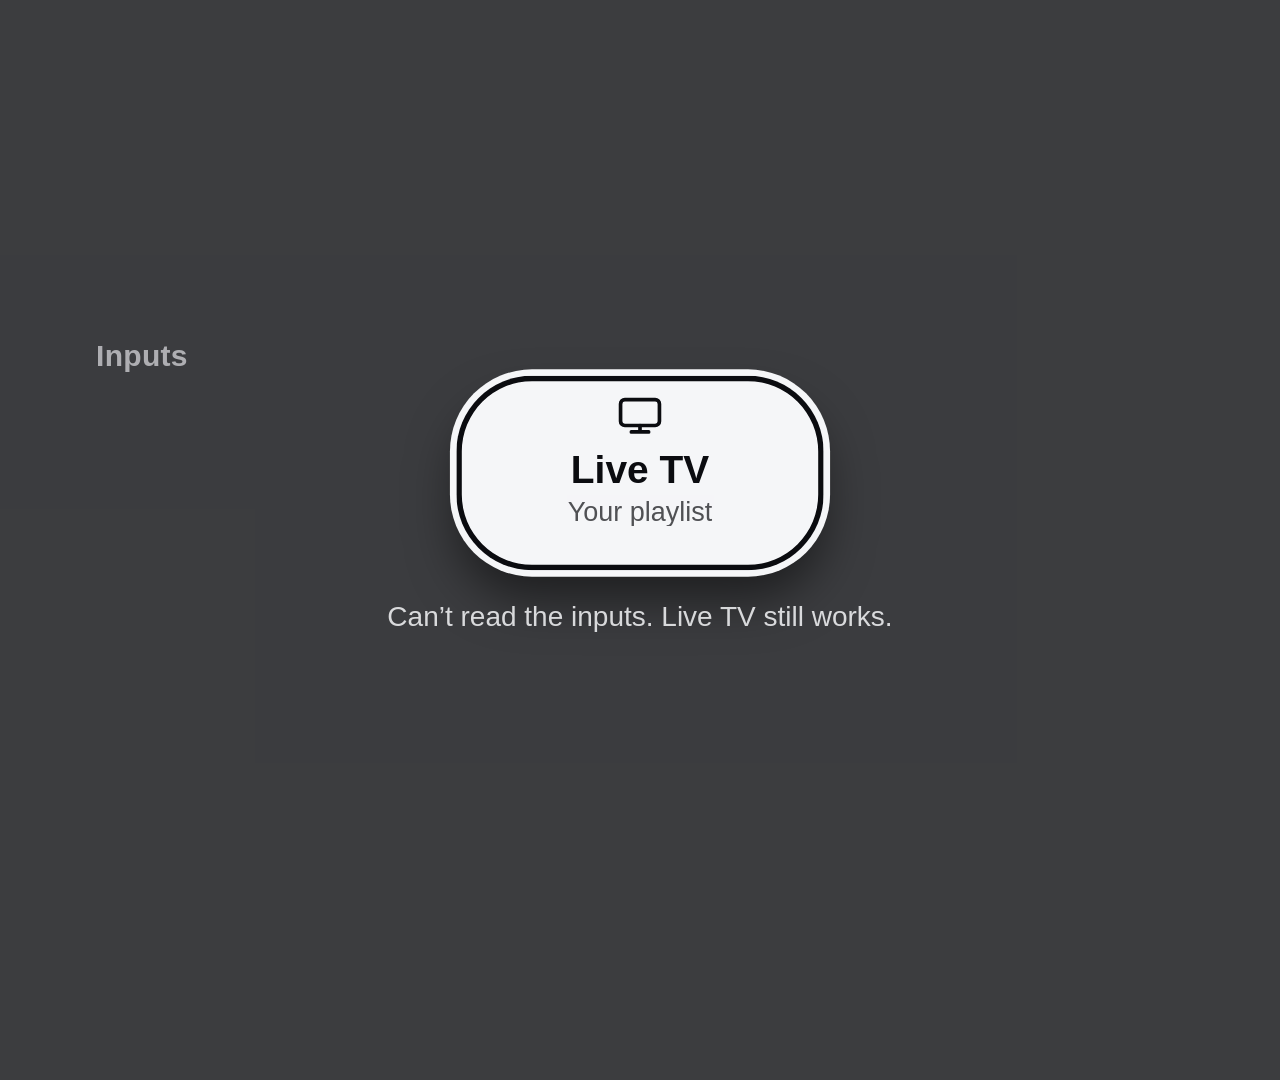
<file: picker/app/index.html>
<!doctype html>
<html><head><meta charset="utf-8"><title>Inputs</title>
<style>
*{box-sizing:border-box;margin:0}
/* the launcher's theme (colours, accent, typeface, corners) applies here too: the variables come from /api/apps, these are the defaults */
:root{--ink:#f5f6f8;--ink2:rgba(245,246,248,.62);--font:"LG Smart UI","Helvetica Neue",Helvetica,Arial,sans-serif;--night:#0b0c10;--night-rgb:5,6,9;--panel2:#1a1c22;--acc:#f5f6f8;--acc-ink:#0b0c10;--focus:#f5f6f8;--tile-r:50px}
html,body{width:1920px;height:1080px;overflow:hidden;background:transparent;color:var(--ink);font-family:var(--font);font-variation-settings:var(--fvs,normal)}
#dim{position:absolute;left:0;top:0;width:1920px;height:1080px;background:rgba(var(--night-rgb),.78);opacity:0;transition:opacity .12s linear}
#wrap{position:absolute;left:96px;right:96px;top:0;bottom:0;display:flex;flex-direction:column;justify-content:center;opacity:0;transition:opacity .12s linear}
.on #dim,.on #wrap{opacity:1}
.cap{font-size:30px;font-weight:var(--w-title,600);color:var(--ink2);margin-bottom:20px;letter-spacing:.01em}
.row{display:flex}
.row>*+*{margin-left:32px}
#wrap>*+*{margin-top:72px}
#inputs>*+*{margin-left:24px}
[dir=rtl] .row>*+*{margin-left:0;margin-right:32px}[dir=rtl] #inputs>*+*{margin-left:0;margin-right:24px}   /* right-to-left languages */
[dir=rtl] .chip.act::after,[dir=rtl] .tile.act::after{right:auto;left:26px}
.tile{position:relative;flex:1 1 0;min-width:0;height:180px;border-radius:calc(var(--tile-r) * 1.4);overflow:hidden;background:var(--panel2);display:flex;align-items:center;justify-content:center;
  box-shadow:inset 0 0 0 1px rgba(255,255,255,.08);transform:scale(.96);transition:transform .15s ease-out}
.tile img{max-width:calc(58% * var(--icon-s-picker, 1));max-height:calc(58% * var(--icon-s-picker, 1));object-fit:contain}
.tile.cover img{position:absolute;left:0;top:0;width:100%;height:100%;max-width:none;max-height:none;object-fit:cover}   /* a picture of your own as Full tile (helper/icons.js) */
.tile.f{transform:translateY(-10px) scale(1.06);box-shadow:0 0 0 5px var(--focus),0 26px 44px rgba(0,0,0,.5)}
.chip{position:relative;flex:1 1 auto;min-width:max(200px,fit-content);max-width:340px;height:180px;padding:0 32px;border-radius:calc(var(--tile-r) * 1.4);overflow:hidden;display:flex;flex-direction:column;align-items:center;justify-content:center;background:var(--panel2);color:var(--ink);box-shadow:inset 0 0 0 1px rgba(255,255,255,.08);
  transform:scale(.96);transition:transform .15s ease-out}
.chip>*+*{margin-top:8px}
.chip svg{width:48px;height:48px;flex:none;fill:none;stroke:currentColor;stroke-width:1.7;stroke-linecap:round;stroke-linejoin:round}
/* the width of the card is its own: the text lines shrink inside it and end in an ellipsis, never painted over the neighbours (issue 19) */
.chip .tx{display:flex;flex-direction:column;align-items:center;width:100%;min-width:0;max-width:100%}
.chip .tx>*+*{margin-top:2px}
.chip .lb{font-size:36px;font-weight:var(--w-label,700);white-space:nowrap;overflow:hidden;text-overflow:ellipsis;max-width:100%}
.chip .st{font-size:25px;font-weight:var(--w-text,500);opacity:.7;text-align:center;line-height:1.2;max-width:100%;min-height:2.4em;
  display:-webkit-box;-webkit-box-orient:vertical;-webkit-line-clamp:2;overflow:hidden}
.chip.dim{opacity:.7}
.tile.inp{flex-direction:column;background:#2a2d36}
.tile.inp svg{width:64px;height:64px;fill:none;stroke:var(--ink);stroke-width:1.7;stroke-linecap:round;stroke-linejoin:round}
.tile.inp .lb{margin-top:6px;font-size:26px;font-weight:var(--w-label,600);max-width:90%;white-space:nowrap;overflow:hidden;text-overflow:ellipsis}
.chip.act::after,.tile.act::after{content:"";position:absolute;right:26px;top:24px;width:16px;height:16px;border-radius:8px;background:#1fbf5a;box-shadow:0 0 0 3px rgba(11,12,16,.9)}
.chip.f{opacity:1;background:var(--acc);color:var(--acc-ink);transform:translateY(-10px) scale(1.08);box-shadow:inset 0 0 0 5px var(--acc-ink),0 0 0 6px var(--focus),0 26px 44px rgba(0,0,0,.5)}
#inputs{justify-content:center}
#msg{margin-top:28px;text-align:center;font-size:28px;font-weight:var(--w-text,500);color:var(--ink);opacity:.85}
#msg:empty{display:none}
</style></head><body>
<div id="dim"></div>
<div id="wrap">
  <div id="appsBox"><div class="cap" id="capA"></div><div class="row" id="apps"></div></div>
  <div><div class="cap" id="capI"></div><div class="row" id="inputs"></div><div id="msg"></div></div>
</div>
<script>
/* Inputs picker shown over whatever is playing, opened by the Input key (see the inputhook bind): the dock apps above,
   the inputs (HDMI ports, Live TV) below. The app stays running: starting a web app takes ~8 s before it gets the
   remote, so the service starts it once ({"prewarm":true}) and it hides itself; every later launch only fires
   webOSRelaunch. For an instant open the page is built while hidden, the icons are kept as data in localStorage and
   opening only toggles a class and refreshes in the background. */
var API='http://127.0.0.1:8765', KEY='cytv.picker.v4';
var apps=[], inputs=[], row=1, col=[0,0], moved=false, shown=false, shownAt=0, built='';
var cache={apps:[],inputs:[],icons:{},colors:{}};
var running={},dots=false;   /* dots: Customise > Open apps in the launcher (config runDots) */   /* the apps that are open now (a green dot, as on the active input); read on every open, never stored */
var ICON={
  hdmi:'<svg viewBox="0 0 24 24"><path d="M4 8h16v7l-3 3H7l-3-3z"/><path d="M9 11v3M12 11v3M15 11v3"/></svg>',
  tv:'<svg viewBox="0 0 24 24"><rect x="3" y="6" width="18" height="12" rx="2"/><path d="M8 21h8M12 18v3"/></svg>'};
/* @i18n */
var I18N = {"ar":{"_name":"العربية","_dir":"rtl","_pct":44,"%d channels":{"zero":"%d قناة","one":"%d قناة","two":"%d قناتان","few":"%d قنوات","many":"%d قناة","other":"%d قناة"},"%d of %d":"%d من %d","%d of %d on":"%d من %d مفعّل","%s added to Home":"أُضيف %s إلى الشاشة الرئيسية","%s removed from Home":"أُزيل %s من الشاشة الرئيسية","Apps":"التطبيقات","Back":"رجوع","build %s":"البناء %s","Can’t read the inputs. Live TV still works.":"تعذّرت قراءة المداخل. البث المباشر يعمل.","Close":"إغلاق","Connected":"متصل","Could not change Home":"تعذّر تغيير الشاشة الرئيسية","Customise":"تخصيص","default":"افتراضي","Home":"Home","Input":"Input","Input key":"زر Input","Inputs":"المداخل","Language":"اللغة","Live TV":"البث المباشر","More":"المزيد","never":"أبدًا","Nothing connected":"لا شيء متصل","On":"تشغيل","Open":"فتح","Open apps":"التطبيقات المفتوحة","optional":"اختياري","Service":"الخدمة","Start":"ابدأ","Text":"نص","Theme":"السمة","Your playlist":"قائمة التشغيل الخاصة بك","Connect":"اتصال","connected":"متصل","now":"الآن","OK":"موافق"},"ca":{"_name":"Català","_dir":"ltr","_pct":89,"%d channels":{"one":"%d canal","other":"%d canals"},"%d of %d":"%d de %d","%d of %d on":"%d de %d d'activats","%s added to Home":"%s s'ha afegit a Inici","%s removed from Home":"%s s'ha tret d'Inici","Apps":"Aplicacions","Back":"Enrere","build %s":"compilació %s","Can’t read the inputs. Live TV still works.":"No es poden llegir les entrades. La TV en directe continua funcionant.","Close":"Tanca","Connected":"Connectat","Could not change Home":"No s'ha pogut canviar la pantalla d'inici","Customise":"Personalitza","default":"predeterminat","Home":"Inici","Input":"Entrada","Input key":"Tecla d'entrada","Inputs":"Entrades","Language":"Idioma","Live TV":"TV en directe","More":"Més","never":"mai","Nothing connected":"No hi ha res connectat","On":"Activat","Open":"Obre","Open apps":"Aplicacions obertes","optional":"opcional","Service":"Servei","Start":"Inicia","Text":"Text","Theme":"Tema","Your playlist":"La teva llista de reproducció","TV":"Televisió","Tuner":"Sintonitzador","Full tile":"Rajola sencera","System":"Sistema","Connect":"Connecta","connected":"connectat","now":"ara","OK":"D’acord","Remote":"Comandament","off":"desactivat","Live":"En directe","Manage":"Gestiona","%s removed":"S’ha eliminat %s","%d connected":"%d connectats","%s connected":"%s connectat","Default":"Predeterminat","on":"activat","ready":"preparat","from %s":"de %s","of %s":"de %s","none":"cap","first":"primer","No":"No","Name":"Nom","%d s":"%d s","Code":"Codi","the default":"el valor predeterminat","of":"de","new":"nou",".st":".st","%d new":"%d de nous"},"da":{"_name":"Dansk","_dir":"ltr","_pct":89,"%d channels":{"one":"%d kanal","other":"%d kanaler"},"%d of %d":"%d af %d","%d of %d on":"%d af %d slået til","%s added to Home":"%s er føjet til Hjem","%s removed from Home":"%s er fjernet fra Hjem","Apps":"Apps","Back":"Tilbage","build %s":"build %s","Can’t read the inputs. Live TV still works.":"Kan ikke læse indgangene. Live TV fungerer stadig.","Close":"Luk","Connected":"Tilsluttet","Could not change Home":"Kunne ikke ændre startskærm","Customise":"Tilpas","default":"standard","Home":"Hjem","Input":"Indgang","Input key":"Input-knap","Inputs":"Indgange","Language":"Sprog","Live TV":"Live TV","More":"Mere","never":"aldrig","Nothing connected":"Intet er tilsluttet","On":"Til","Open":"Åbn","Open apps":"Åbne apps","optional":"valgfrit","Service":"Tjeneste","Start":"Start","Text":"Tekst","Theme":"Tema","Your playlist":"Din playliste","TV":"TV","Tuner":"TV-tuner","Full tile":"Hele feltet","System":"System","Connect":"Tilslut","connected":"tilsluttet","now":"nu","OK":"OK","Remote":"Fjernbetjening","off":"fra","Live":"Live","Manage":"Administrer","%s removed":"%s fjernet","%d connected":"%d tilsluttet","%s connected":"%s tilsluttet","Default":"Standard","on":"til","ready":"klar","from %s":"fra %s","of %s":"af %s","none":"ingen","first":"først","No":"Nej","Name":"Navn","%d s":"%d sek.","Code":"Kode","the default":"standarden","of":"af","new":"ny",".st":".st","%d new":"%d nye"},"de":{"_name":"Deutsch","_dir":"ltr","_pct":90,"%d channels":{"one":"%d Sender","other":"%d Sender"},"%d of %d":"%d von %d","%d of %d on":"%d von %d an","%s added to Home":"%s zu Home hinzugefügt","%s removed from Home":"%s von Home entfernt","Apps":"Apps","Back":"Zurück","build %s":"Build %s","Can’t read the inputs. Live TV still works.":"Eingänge nicht lesbar. Live-TV funktioniert weiter.","Close":"Schließen","Connected":"Verbunden","Could not change Home":"Home konnte nicht geändert werden","Customise":"Anpassen","default":"Standard","Home":"Home","Input":"Input","Input key":"Eingangstaste","Inputs":"Eingänge","Language":"Sprache","Live TV":"Live-TV","More":"Mehr","never":"nie","Nothing connected":"Nichts angeschlossen","On":"An","Open":"Öffnen","Open apps":"Geöffnete Apps","optional":"optional","Service":"Dienst","Start":"Start","Text":"Text","Theme":"Design","Your playlist":"Deine Playlist","TV":"TV","Tuner":"Tuner","Full tile":"Ganzkachel","System":"System","Connect":"Verbinden","connected":"verbunden","now":"jetzt","OK":"OK","Remote":"Fernbedienung","off":"aus","Live":"Live","Manage":"Verwalten","%s removed":"%s entfernt","%d connected":"%d verbunden","%s connected":"%s verbunden","Default":"Standard","on":"an","ready":"bereit","from %s":"von %s","of %s":"von %s","none":"keine","first":"erster","No":"Nein","Name":"Name","%d s":"%d s","Code":"Code","the default":"Standard","of":"von","new":"neu",".st":".st","%d new":"%d neu"},"es":{"_name":"Español","_dir":"ltr","_pct":47,"%d channels":{"one":"%d canal","other":"%d canales"},"%d of %d":"%d de %d","%d of %d on":"%d de %d activados","%s added to Home":"%s añadido a Inicio","%s removed from Home":"%s quitado de Inicio","Apps":"Apps","Back":"Atrás","build %s":"versión %s","Can’t read the inputs. Live TV still works.":"No se pueden leer las entradas. La TV en directo sigue funcionando.","Close":"Cerrar","Connected":"Conectado","Could not change Home":"No se pudo cambiar Inicio","Customise":"Personalizar","default":"predeterminado","Home":"Home","Input":"Input","Input key":"Botón Entrada","Inputs":"Entradas","Language":"Idioma","Live TV":"TV en directo","More":"Más","never":"nunca","Nothing connected":"Nada conectado","On":"Activado","Open":"Abrir","Open apps":"Apps abiertas","optional":"opcional","Service":"Servicio","Start":"Empezar","Text":"Texto","Theme":"Tema","Your playlist":"Tu lista","System":"Sistema","Connect":"Conectar","connected":"conectado","now":"ahora","OK":"OK"},"fr":{"_name":"Français","_dir":"ltr","_pct":49,"%d channels":{"one":"%d chaîne","other":"%d chaînes"},"%d of %d":"%d sur %d","%d of %d on":"%d sur %d activés","%s added to Home":"%s ajouté à l’accueil","%s removed from Home":"%s retiré de l’accueil","Apps":"Apps","Back":"Retour","build %s":"version %s","Can’t read the inputs. Live TV still works.":"Impossible de lire les entrées. La TV en direct fonctionne encore.","Close":"Fermer","Connected":"Connecté","Could not change Home":"Impossible de modifier l’accueil","Customise":"Personnaliser","default":"par défaut","Home":"Home","Input":"Input","Input key":"Touche Entrée","Inputs":"Entrées","Language":"Langue","Live TV":"TV en direct","More":"Plus","never":"jamais","Nothing connected":"Rien de connecté","On":"Activé","Open":"Ouvrir","Open apps":"Apps ouvertes","optional":"facultatif","Service":"Service","Start":"Démarrer","Text":"Texte","Theme":"Thème","Your playlist":"Votre playlist","System":"Système","Connect":"Connecter","connected":"connecté","now":"maintenant","OK":"OK"},"hu":{"_name":"Magyar","_dir":"ltr","_pct":43,"%d channels":{"one":"%d csatorna","other":"%d csatorna"},"%d of %d":"%d / %d","%d of %d on":"%d / %d be","%s added to Home":"%s hozzáadva a főképernyőhöz","%s removed from Home":"%s eltávolítva a főképernyőről","Apps":"Alkalmazások","Back":"Vissza","build %s":"%s build","Can’t read the inputs. Live TV still works.":"A bemenetek nem olvashatók. Az Élő TV továbbra is működik.","Close":"Bezárás","Connected":"Kapcsolódva","Could not change Home":"Nem sikerült módosítani a főképernyőt","Customise":"Testreszabás","default":"alapértelmezett","Home":"Főképernyő","Input":"Bemenet","Input key":"Bemenetválasztó gomb","Inputs":"Bemenetek","Language":"Nyelv","Live TV":"Élő TV","More":"Továbbiak","never":"soha","Nothing connected":"Nincs csatlakoztatott eszköz","On":"Be","Open":"Megnyitás","Open apps":"Megnyitott alkalmazások","optional":"nem kötelező","Service":"Szolgáltatás","Start":"Indítás","Text":"Szöveg","Theme":"Téma","Your playlist":"Saját lejátszási lista","TV":"Tévé","Tuner":"Tuner","Full tile":"Teljes csempe","System":"Rendszer","now":"most"},"it":{"_name":"Italiano","_dir":"ltr","_pct":46,"%d channels":{"one":"%d canale","other":"%d canali"},"%d of %d":"%d di %d","%d of %d on":"%d di %d attivi","%s added to Home":"%s aggiunta alla Home","%s removed from Home":"%s rimossa dalla Home","Apps":"App","Back":"Indietro","build %s":"build %s","Can’t read the inputs. Live TV still works.":"Impossibile leggere gli ingressi. Live TV funziona comunque.","Close":"Chiudi","Connected":"Connesso","Could not change Home":"Impossibile cambiare la Home","Customise":"Personalizza","default":"predefinito","Home":"Home","Input":"Ingressi","Input key":"Tasto Ingressi","Inputs":"Ingressi","Language":"Lingua","Live TV":"Live TV","More":"Altro","never":"mai","Nothing connected":"Nessun dispositivo connesso","On":"On","Open":"Apri","Open apps":"App aperte","optional":"opzionale","Service":"Servizio","Start":"Avvia","Text":"Testo","Theme":"Tema","Your playlist":"La tua playlist","TV":"TV","Tuner":"Sintonizzatore","Connect":"Collega","connected":"connesso","now":"adesso","OK":"OK"},"nl":{"_name":"Nederlands","_dir":"ltr","_pct":76,"%d channels":{"one":"%d zender","other":"%d zenders"},"%d of %d":"%d van %d","%d of %d on":"%d van %d aan","%s added to Home":"%s is aan Home toegevoegd","%s removed from Home":"%s is van Home verwijderd","Apps":"Apps","Back":"Terug","build %s":"build %s","Can’t read the inputs. Live TV still works.":"Kan de ingangen niet lezen. Live TV werkt nog.","Close":"Sluiten","Connected":"Verbonden","Could not change Home":"Kan Home niet aanpassen","Customise":"Aanpassen","default":"standaard","Home":"Home","Input":"Input","Input key":"Ingangtoets","Inputs":"Ingangen","Language":"Taal","Live TV":"Live TV","More":"Meer","never":"nooit","Nothing connected":"Niets aangesloten","On":"Aan","Open":"Openen","Open apps":"Geopende apps","optional":"optioneel","Service":"Service","Start":"Start","Text":"Tekst","Theme":"Thema","Your playlist":"Je afspeellijst","TV":"TV","Tuner":"Tuner","Full tile":"Hele tegel","System":"Systeem","Connect":"Verbinden","connected":"verbonden","now":"nu","OK":"OK","Remote":"Afstandsbediening","off":"uit","Live":"Live","Manage":"Beheren","%s removed":"%s verwijderd","%d connected":"%d verbonden","%s connected":"%s verbonden","Default":"Standaard","on":"aan","ready":"klaar","from %s":"uit %s","%s on":"%s aan","%s off":"%s uit"},"pl":{"_name":"Polski","_dir":"ltr","_pct":89,"%d channels":{"one":"%d kanał","few":"%d kanały","many":"%d kanałów","other":"%d kanałów"},"%d of %d":"%d z %d","%d of %d on":"%d z %d włączonych","%s added to Home":"%s dodano do Home","%s removed from Home":"%s usunięto z Home","Apps":"Aplikacje","Back":"Wstecz","build %s":"kompilacja %s","Can’t read the inputs. Live TV still works.":"Nie można odczytać wejść. Telewizja na żywo nadal działa.","Close":"Zamknij","Connected":"Połączono","Could not change Home":"Nie udało się zmienić ekranu głównego","Customise":"Dostosuj","default":"domyślny","Home":"Home","Input":"Wejście","Input key":"Klawisz wejścia","Inputs":"Wejścia","Language":"Język","Live TV":"Telewizja na żywo","More":"Więcej","never":"nigdy","Nothing connected":"Nic nie jest podłączone","On":"Wł.","Open":"Otwórz","Open apps":"Otwarte aplikacje","optional":"opcjonalnie","Service":"Usługa","Start":"Start","Text":"Tekst","Theme":"Motyw","Your playlist":"Twoja playlista","TV":"TV","Tuner":"Tuner","Full tile":"Cały kafelek","System":"System","Connect":"Połącz","connected":"połączono","now":"teraz","OK":"OK","Remote":"Pilot","off":"wył.","Live":"Na żywo","Manage":"Zarządzaj","%s removed":"Usunięto %s","%d connected":"Połączone: %d","%s connected":"Połączono %s","Default":"Domyślnie","on":"wł.","ready":"gotowe","from %s":"z %s","of %s":"z %s","none":"brak","first":"pierwszy","No":"Nie","Name":"Nazwa","%d s":"%d s","Code":"Kod","the default":"domyślnie","of":"z","new":"nowe",".st":".st","%d new":"nowe: %d"},"pt":{"_name":"Português (Brasil)","_dir":"ltr","_pct":89,"%d channels":{"one":"%d canal","other":"%d canais"},"%d of %d":"%d de %d","%d of %d on":"%d de %d ativado","%s added to Home":"%s adicionado ao Início","%s removed from Home":"%s removido do Início","Apps":"Aplicativos","Back":"Voltar","build %s":"build %s","Can’t read the inputs. Live TV still works.":"Não foi possível ler as entradas. A TV ao vivo continua funcionando.","Close":"Fechar","Connected":"Conectado","Could not change Home":"Não foi possível alterar o Início","Customise":"Personalizar","default":"padrão","Home":"Início","Input":"Input","Input key":"Tecla Input","Inputs":"Entradas","Language":"Idioma","Live TV":"TV ao vivo","More":"Mais","never":"nunca","Nothing connected":"Nada conectado","On":"Ativado","Open":"Abrir","Open apps":"Aplicativos abertos","optional":"opcional","Service":"Serviço","Start":"Iniciar","Text":"Texto","Theme":"Tema","Your playlist":"Sua lista de reprodução","TV":"TV","Tuner":"Sintonizador","Full tile":"Bloco inteiro","System":"Sistema","Connect":"Conectar","connected":"conectado","now":"agora","OK":"OK","Remote":"Controle remoto","off":"desligado","Live":"Ao vivo","Manage":"Gerenciar","%s removed":"%s removido","%d connected":"%d conectado","%s connected":"%s conectado","Default":"Padrão","on":"ativado","ready":"pronto","from %s":"de %s","of %s":"de %s","none":"nenhum","first":"primeiro","No":"Não","Name":"Nome","%d s":"%d s","Code":"Código","the default":"o padrão","of":"de","new":"novo",".st":".st","%d new":"%d novas"},"ru":{"_name":"Русский","_dir":"ltr","_pct":45,"%d channels":{"one":"%d канал","few":"%d канала","many":"%d каналов","other":"%d канала"},"%d of %d":"%d из %d","%d of %d on":"%d из %d включено","%s added to Home":"%s добавлено на главный экран","%s removed from Home":"%s убрано с главного экрана","Apps":"Приложения","Back":"Назад","build %s":"сборка %s","Can’t read the inputs. Live TV still works.":"Не удаётся прочитать входы. Прямой эфир работает.","Close":"Закрыть","Connected":"Подключено","Could not change Home":"Не удалось изменить главный экран","Customise":"Настроить","default":"по умолчанию","Home":"Home","Input":"Input","Input key":"Кнопка Input","Inputs":"Входы","Language":"Язык","Live TV":"Прямой эфир","More":"Ещё","never":"никогда","Nothing connected":"Ничего не подключено","On":"Вкл.","Open":"Открыть","Open apps":"Открытые приложения","optional":"необязательно","Service":"Служба","Start":"Начать","Text":"Текст","Theme":"Тема","Your playlist":"Ваш плейлист","Connect":"Подключить","connected":"подключён","now":"сейчас","OK":"ОК"},"sv":{"_name":"Svenska","_dir":"ltr","_pct":97,"%d channels":{"one":"%d kanal","other":"%d kanaler"},"%d of %d":"%d av %d","%d of %d on":"%d av %d på","%s added to Home":"%s har lagts till på Hem","%s removed from Home":"%s har tagits bort från Hem","Apps":"Appar","Back":"Tillbaka","build %s":"bygge %s","Can’t read the inputs. Live TV still works.":"Kan inte läsa ingångarna. Live-TV fungerar ändå.","Close":"Stäng","Connected":"Ansluten","Could not change Home":"Kunde inte ändra Hem","Customise":"Anpassa","default":"standard","Home":"Hem","Input":"Ingång","Input key":"Ingångsknapp","Inputs":"Ingångar","Language":"Språk","Live TV":"Live-TV","More":"Mer","never":"aldrig","Nothing connected":"Inget anslutet","On":"På","Open":"Öppna","Open apps":"Öppna appar","optional":"valfritt","Service":"Tjänst","Start":"Starta","Text":"Text","Theme":"Tema","Your playlist":"Din spellista","TV":"TV","Tuner":"Mottagare","Full tile":"Hel ruta","System":"System","Connect":"Anslut","connected":"ansluten","now":"nu","OK":"OK","Remote":"Fjärrkontroll","off":"av","Live":"Live","Manage":"Hantera","%s removed":"%s borttagen","%d connected":"%d anslutna","%s connected":"%s ansluten","Default":"Standard","on":"på","ready":"redo","from %s":"från %s","of %s":"av %s","none":"ingen","first":"först","No":"Nej","Name":"Namn","%d s":"%d s","Code":"Kod","the default":"standard","of":"av","new":"tillkommande",".st":".st","%d new":{"one":"%d nytt","other":"%d nya"},"and %d app":"och %d app","and %d apps":"och %d appar","%s on":"%s: på","%s off":"%s: av"},"tr":{"_name":"Türkçe","_dir":"ltr","_pct":44,"%d channels":"%d kanal","%d of %d":"%d / %d","%d of %d on":"%d / %d açık","%s added to Home":"%s ana ekrana eklendi","%s removed from Home":"%s ana ekrandan kaldırıldı","Apps":"Uygulamalar","Back":"Geri","build %s":"derleme %s","Can’t read the inputs. Live TV still works.":"Girişler okunamıyor. Canlı TV çalışıyor.","Close":"Kapat","Connected":"Bağlı","Could not change Home":"Ana ekran değiştirilemedi","Customise":"Özelleştir","default":"varsayılan","Home":"Home","Input":"Input","Input key":"Input tuşu","Inputs":"Girişler","Language":"Dil","Live TV":"Canlı TV","More":"Daha fazla","never":"hiç","Nothing connected":"Hiçbir şey bağlı değil","On":"Açık","Open":"Aç","Open apps":"Açık uygulamalar","optional":"isteğe bağlı","Service":"Hizmet","Start":"Başlat","Text":"Metin","Theme":"Tema","Your playlist":"Oynatma listeniz","Connect":"Bağlan","connected":"bağlı","now":"şimdi","OK":"Tamam"},"vi":{"_name":"Tiếng Việt","_dir":"ltr","_pct":42,"%d channels":{"one":"%d kênh","other":"%d kênh"},"%d of %d":"%d trên %d","%d of %d on":"%d trên %d đang bật","%s added to Home":"Đã thêm %s vào màn hình chính","%s removed from Home":"Đã xóa %s khỏi màn hình chính","Apps":"Ứng dụng","Back":"Quay lại","build %s":"bản dựng %s","Can’t read the inputs. Live TV still works.":"Không thể đọc các đầu vào. Truyền hình trực tiếp vẫn hoạt động.","Close":"Đóng","Connected":"Đã kết nối","Could not change Home":"Không thể thay đổi màn hình chính","Customise":"Tùy chỉnh","default":"mặc định","Home":"Màn hình chính","Input":"Đầu vào","Input key":"Phím Input","Inputs":"Các đầu vào","Language":"Ngôn ngữ","Live TV":"Truyền hình trực tiếp","More":"Thêm","never":"không bao giờ","Nothing connected":"Chưa kết nối thiết bị nào","On":"Bật","Open":"Mở","Open apps":"Ứng dụng đang mở","optional":"không bắt buộc","Service":"Dịch vụ","Start":"Bắt đầu","Text":"Văn bản","Theme":"Giao diện","Your playlist":"Danh sách phát của bạn","TV":"TV","Tuner":"Bộ thu sóng","now":"bây giờ"},"en":{"%d channels":{"one":"%d channel","other":"%d channels"}}};
/* ---------- language: the pages are written in English and translated where text is shown ----------
   I18N holds the translations this page uses, from i18n/<language>.json, put in by tools/build-pages.js ({language: {English: text}}).
   The language is the TV's, unless the manager's Language setting chose another (setLang). t() looks a text up whole, then the parts
   of a text joined by line breaks or " · ", and fills in templates: "%s" is any text, "%d" a number ("Launcher %s", "%d photos").
   A text without a translation stays English. A translation can have plural forms, {"one": "%d foto", "other": "%d foto's"}: the
   form follows the first number in the text, by the language's plural rules (Unicode CLDR: zero, one, two, few, many, other). The
   English plural forms are in I18N.en. */
var LANG_TV = String((window.webOSSystem && window.webOSSystem.locale) || navigator.language || 'en')
    .slice(0, 2)
    .toLowerCase(),
  LANG = 'en',
  LT = null,
  LTPL = null;
/* '' or undefined: the TV's language; a language without translations here falls back to English */
function setLang(code) {
  var c = code || LANG_TV;
  LANG = I18N[c] && (c === 'en' || I18N[c]._name) ? c : 'en';
  LT = I18N[LANG] || null;
  LTPL = null;
  if (document.documentElement) {
    document.documentElement.lang = LANG;
    /* a right-to-left language (_dir "rtl": Arabic, Hebrew) mirrors the layout; the pages' CSS has the [dir="rtl"] rules */
    document.documentElement.dir = LT && LT._dir === 'rtl' ? 'rtl' : 'ltr';
  }
}
/* left and right swap places in a right-to-left layout: the arrow keys follow what the eye sees */
function rtl() {
  return !!(LT && LT._dir === 'rtl');
}
/* the plural form of n in the current language: the browser's rules, or a small table of the same rules for older engines */
function pluralForm(n) {
  try {
    if (window.Intl && Intl.PluralRules) return new Intl.PluralRules(LANG).select(n);
  } catch (e) {}
  var i = Math.floor(Math.abs(n)),
    m10 = i % 10,
    m100 = i % 100;
  if (/^(ja|zh|ko|th|vi|id|ms|tr)$/.test(LANG)) return 'other';
  if (/^(fr|pt)$/.test(LANG)) return i < 2 ? 'one' : 'other';
  if (/^(ru|uk|be)$/.test(LANG))
    return m10 === 1 && m100 !== 11 ? 'one' : m10 >= 2 && m10 <= 4 && (m100 < 12 || m100 > 14) ? 'few' : 'many';
  if (LANG === 'pl') return i === 1 ? 'one' : m10 >= 2 && m10 <= 4 && (m100 < 12 || m100 > 14) ? 'few' : 'many';
  if (/^(cs|sk)$/.test(LANG)) return i === 1 ? 'one' : i >= 2 && i <= 4 ? 'few' : 'other';
  if (LANG === 'ar')
    return i === 0 ? 'zero' : i === 1 ? 'one' : i === 2 ? 'two' : m100 >= 3 && m100 <= 10 ? 'few' : m100 >= 11 ? 'many' : 'other';
  if (LANG === 'he') return i === 1 ? 'one' : i === 2 ? 'two' : 'other';
  return n === 1 ? 'one' : 'other';
}
/* a translation, with its plural form picked for n when it has forms */
function tForm(v, n) {
  if (typeof v === 'string') return v;
  if (!v) return '';
  return (n !== undefined && v[pluralForm(+String(n).replace(',', '.'))]) || v.other || '';
}
setLang('');
/* which capture of a template holds its first number (the plural form follows it) */
function firstNum(key) {
  var k = 0,
    re = /%[sd]/g,
    x;
  while ((x = re.exec(key))) {
    k++;
    if (x[0] === '%d') return k;
  }
  return 1;
}
function tTemplates() {
  if (LTPL) return LTPL;
  LTPL = [];
  for (var k in LT)
    if (k.charAt(0) !== '_' && /%[sd]/.test(k))
      LTPL.push([
        new RegExp(
          '^' +
            k
              .replace(/[.*+?^${}()|[\]\\]/g, '\\$&')
              .replace(/%s/g, '([\\s\\S]+?)')
              .replace(/%d/g, '([0-9][0-9.,]*)') +
            '$'
        ),
        k,
        /\n| · /.test(k),
      ]);
  LTPL.sort(function (a, b) {
    return b[1].length - a[1].length;
  });
  return LTPL;
}
function tTpl(s, joined) {
  var tp = tTemplates();
  for (var i = 0; i < tp.length; i++) {
    if (tp[i][2] !== joined) continue;
    var m = tp[i][0].exec(s);
    if (m) {
      var j = 1,
        num = /%d/.test(tp[i][1]) ? m[firstNum(tp[i][1])] : undefined;
      return tForm(LT[tp[i][1]], num).replace(/%[sd]/g, function () {
        return t(m[j++]);
      });
    }
  }
  return null;
}
function t(s) {
  if (!LT || s === null || s === undefined || s === '') return s;
  s = String(s);
  if (Object.prototype.hasOwnProperty.call(LT, s)) return tForm(LT[s]);
  var r = tTpl(s, true);
  if (r !== null) return r;
  if (s.indexOf('\n') >= 0) return s.split('\n').map(t).join('\n');
  if (s.indexOf(' · ') >= 0) return s.split(' · ').map(t).join(' · ');
  r = tTpl(s, false);
  return r !== null ? r : s;
}
/* the manager calls it tr: its code has local variables named t */
function tr(s) {
  return t(s);
}
/* the languages for the manager's Language list: English and every language this page has, with how complete it is */
function languages() {
  var out = [{ code: 'en', name: 'English', pct: 100 }];
  for (var c in I18N) if (c !== 'en') out.push({ code: c, name: I18N[c]._name || c, pct: I18N[c]._pct || 0 });
  return out;
}
/* @i18n end */
function $(i){return document.getElementById(i)}
function call(uri,p){try{var b=new PalmServiceBridge();b.onservicecallback=function(){};b.call(uri,JSON.stringify(p));return true}catch(e){return false}}
function log(m){try{var x=new XMLHttpRequest();x.open('GET',API+'/api/log?m='+encodeURIComponent('picker '+m));x.send()}catch(e){}}
function launch(id,params){
  log('launch '+id+' '+JSON.stringify(params||{}));
  var x=new XMLHttpRequest();x.open('POST',API+'/api/launch');x.timeout=4000;
  x.onload=function(){log('launch reply '+x.responseText.slice(0,120))};
  x.onerror=x.ontimeout=function(){log('helper did not answer; trying the system');call('luna://com.webos.applicationManager/launch',{id:id,params:params||{}})};
  x.send(JSON.stringify({id:id,params:params||{}}))}
/* Started on demand by the Input key ({"ondemand":true}): nothing runs hidden in the background. Dismissing closes the app (platformBack,
   window.close, and the service asks the app manager as well); a hidden overlay can keep the remote on some TVs. Closes by itself when idle. */
var ondemand=false,idleT=0;
function closeSoon(){log('close');try{if(window.webOS&&webOS.platformBack)webOS.platformBack()}catch(e){}try{window.close()}catch(e){}}
function idle(){clearTimeout(idleT);if(ondemand&&shown)idleT=setTimeout(function(){if(shown)hide()},10000)}
function hide(){log('hide');shown=false;clearTimeout(idleT);document.body.classList.remove('on');try{webOSSystem.hide()}catch(e){}if(ondemand)closeSoon()}
function cur(){return row===0?apps:inputs}
function persist(){try{localStorage.setItem(KEY,JSON.stringify(cache))}catch(e){}}
/* the theme the service resolved for the launcher ({vars, font}); kept in the cache so the first open is already themed */
var themed=[];
function applyTheme(th){
  var st=document.documentElement.style,k;
  for(k=0;k<themed.length;k++)st.removeProperty(themed[k]);
  themed=[];
  if(!th||!th.vars)return;
  for(k in th.vars){st.setProperty(k,th.vars[k]);themed.push(k)}
  var f=th.font,fs=$('tfont'),css=f?'@font-face{font-family:"CYTV Theme Font";src:url("'+API+'/api/theme/font/'+f.id+'/'+f.file+'")'+(f.variable?';font-weight:1 1000':'')+'}':'';
  if(!fs){fs=document.createElement('style');fs.id='tfont';document.head.appendChild(fs)}
  if(fs.textContent!==css)fs.textContent=css}

/* a tile's background is the colour along its icon's edge, as in the launcher */
function edge(img){try{var c=document.createElement('canvas');c.width=c.height=16;var g=c.getContext('2d');g.drawImage(img,0,0,16,16);
  var d=g.getImageData(0,0,16,16).data,r=0,gg=0,b=0,n=0;
  for(var i=0;i<16;i++)for(var j=0;j<16;j++){if(i&&j&&i<15&&j<15)continue;var k=(i*16+j)*4;if(d[k+3]<200)continue;r+=d[k];gg+=d[k+1];b+=d[k+2];n++}
  return n>8?'rgb('+Math.round(r/n)+','+Math.round(gg/n)+','+Math.round(b/n)+')':null}catch(e){return null}}
/* a picture on one flat colour (a logo on black): the colour of its four corners when they are opaque and alike, as [r,g,b], else null.
   d: the RGBA pixels of an N x N copy of the icon, as in the launcher */
function cornerColour(d,N){
  var at=[[0,0],[N-3,0],[0,N-3],[N-3,N-3]],c=[],q,a,b,k,R,G,B,n;
  for(q=0;q<4;q++){
    R=G=B=n=0;
    for(a=0;a<3;a++)for(b=0;b<3;b++){k=((at[q][1]+b)*N+at[q][0]+a)*4;if(d[k+3]>=230){R+=d[k];G+=d[k+1];B+=d[k+2];n++}}
    if(n<9)return null;
    c.push([R/9,G/9,B/9])}
  var m=[0,1,2].map(function(i){return(c[0][i]+c[1][i]+c[2][i]+c[3][i])/4}),sp=0;
  c.forEach(function(v){sp+=Math.abs(v[0]-m[0])+Math.abs(v[1]-m[1])+Math.abs(v[2]-m[2])});
  return sp<45?[Math.round(m[0]),Math.round(m[1]),Math.round(m[2])]:null}
/* a transparent logo drawn in near-black (made for a white background, like the VNC server app's) vanishes on a dark tile: true for it.
   A logo has gaps or is not roughly square; its visible pixels are on average darker than 80 of 255 */
function darkLogo(d,N){
  var vis=0,sum=0,x0=N,y0=N,x1=-1,y1=-1,x,y,i;
  for(y=0;y<N;y++)for(x=0;x<N;x++){i=(y*N+x)*4;
    if(d[i+3]>=128){vis++;sum+=0.2126*d[i]+0.7152*d[i+1]+0.0722*d[i+2];if(x<x0)x0=x;if(x>x1)x1=x;if(y<y0)y0=y;if(y>y1)y1=y}}
  if(!vis)return false;
  var bw=x1-x0+1,bh=y1-y0+1,solid=0;
  for(y=y0;y<=y1;y++)for(x=x0;x<=x1;x++)if(d[(y*N+x)*4+3]>=230)solid++;
  var ratio=bw/bh,logo=solid/(bw*bh)<0.85||ratio<0.8||ratio>1.25;
  return logo&&sum/vis<80}
/* the tile colour of an icon, as in the launcher: the flat colour of the picture's corners, else the colour along its edge, else a light
   tile for a dark transparent logo */
function tileColour(img){
  var N=32,d;
  try{var c=document.createElement('canvas');c.width=c.height=N;var g=c.getContext('2d');g.drawImage(img,0,0,N,N);d=g.getImageData(0,0,N,N).data}catch(e){return null}
  var cm=cornerColour(d,N);if(cm)return'rgb('+cm[0]+','+cm[1]+','+cm[2]+')';
  var ed=edge(img);if(ed)return ed;
  return darkLogo(d,N)?'rgb(236,238,242)':null}
function keep(img,id){   // remember the icon and its colour so the next open needs no network
  try{var c=document.createElement('canvas'),w=Math.min(256,img.naturalWidth||256),h=Math.min(256,img.naturalHeight||256);c.width=w;c.height=h;
    c.getContext('2d').drawImage(img,0,0,w,h);cache.icons[id]=c.toDataURL('image/png')}catch(e){}
  var col=tileColour(img);if(col){cache.colors[id]=col;img.parentNode.style.background=col}
  persist()}
function ck(a){return a.iv?a.id+'@'+a.iv:a.id}   // an app's place in the cache: a custom icon (iv, helper/icons.js) gets a new one

/* build the rows once per change of data; moving the focus only changes classes */
function render(){
  $('capA').textContent=t('Apps');$('capI').textContent=t('Inputs');
  var h='';apps.forEach(function(a,i){h+='<div class="tile'+(a.input?' inp':'')+(a.it?' cover':'')+'" data-r="0" data-i="'+i+'"'+(cache.colors[ck(a)]?' style="background:'+cache.colors[ck(a)]+'"':'')+'>'+(a.input?ICON.hdmi+'<span class="lb"></span>':'<img alt="">')+'</div>'});
  $('apps').innerHTML=h;
  var tl=$('apps').children;
  apps.forEach(function(a,i){if(a.input)tl[i].querySelector('.lb').textContent=a.title;else{var im=tl[i].querySelector('img'),data=cache.icons[ck(a)];im.crossOrigin='anonymous';
    if(data)im.src=data;
    else{im.onload=function(){keep(im,ck(a))};im.src=API+'/icon/'+encodeURIComponent(a.id)+(a.iv?'?v='+a.iv:'')}}});
  h='';inputs.forEach(function(r,i){h+='<div class="chip'+(r.dim?' dim':'')+(r.active?' act':'')+'" data-r="1" data-i="'+i+'">'+ICON[r.icon]+'<div class="tx"><span class="lb"></span><span class="st"></span></div></div>'});
  $('inputs').innerHTML=h;
  var el=$('inputs').children;inputs.forEach(function(r,i){el[i].querySelector('.lb').textContent=r.label;el[i].querySelector('.st').textContent=r.sub||''});
  $('appsBox').style.display=apps.length?'':'none'}
function paint(){
  var a=$('apps').children,c=$('inputs').children,i;
  for(i=0;i<a.length;i++)a[i].className='tile'+(apps[i].input?' inp':'')+(dots&&running[apps[i].id]?' act':'')+(row===0&&col[0]===i?' f':'');
  for(i=0;i<c.length;i++)c[i].className='chip'+(inputs[i].dim?' dim':'')+(inputs[i].active?' act':'')+(row===1&&col[1]===i?' f':'')}
/* hold OK on an HDMI input pins it to Home (a tile in the launcher) or takes it off again; a short press opens it on release */
var pins={},downAt=0,holdT=0,heldOk=false;
function pinCur(){var r=cur()[col[row]];if(row!==1||!r||!/^com\.webos\.app\.hdmi/.test(r.id))return false;
  var on=!pins[r.id],x=new XMLHttpRequest();x.open('POST',API+'/api/inputs/pin');x.timeout=4000;
  x.onload=function(){var ok=false;try{ok=JSON.parse(x.responseText).returnValue===true}catch(e){}
    if(ok){if(on)pins[r.id]=1;else delete pins[r.id]}
    $('msg').textContent=ok?t(on?'%s added to Home':'%s removed from Home').replace('%s',r.label):t('Could not change Home')};
  x.onerror=x.ontimeout=function(){$('msg').textContent=t('Could not change Home')};
  x.send(JSON.stringify({id:r.id,on:on}));log('pin '+r.id+' '+on);return true}
function choose(){log('choose row '+row+' col '+col[row]);var r=cur()[col[row]];if(!r)return;if(row===0)launch(r.id);else launch(r.id,r.params);setTimeout(hide,200)}

var liveOn=true;   /* Live TV is optional: the manager switches it off */
function buildInputs(devs){
  var r=(devs||[]).filter(function(v){return v.appId}).map(function(v){
    /* LG's own Live TV (the tuner): the antenna and cable channels, shown as an input (issue 69) */
    if(v.tuner)return {id:v.appId,icon:'tv',label:t('TV'),sub:t('Tuner'),active:!!v.activate};
    var port='HDMI '+v.port,named=v.label&&v.label!==port,parts=[];
    // as in the launcher's Inputs list: the device's name first, then the port and whether something is connected
    if(named)parts.push(port);
    parts.push(v.hdmiPlugIn?t('Connected'):t('Nothing connected'));
    return {id:v.appId,icon:'hdmi',label:named?v.label:port,sub:parts.join(' \u00B7 '),dim:!v.hdmiPlugIn,active:!!v.activate}});
  if(liveOn)r.push({id:'com.webos.app.home',params:{live:true},icon:'tv',label:t('Live TV'),sub:t('Your playlist')});
  return r}
function setData(d,fresh){
  apps=d.apps;inputs=d.inputs;
  var sig=JSON.stringify([apps,inputs]);
  if(sig!==built){built=sig;render()}
  if(fresh){row=1;col=[0,0];for(var i=0;i<inputs.length;i++)if(inputs[i].active){col[1]=i;break}}
  col[0]=Math.min(col[0],Math.max(0,apps.length-1));col[1]=Math.min(col[1],inputs.length-1);
  if(row===0&&!apps.length)row=1;
  paint()}
function get(path,cb,fail){var x=new XMLHttpRequest();x.open('GET',API+path);x.timeout=4000;
  x.onload=function(){try{cb(JSON.parse(x.responseText))}catch(e){fail&&fail()}};x.onerror=x.ontimeout=function(){fail&&fail()};x.send()}
function refresh(){
  var got={apps:null,inputs:null};
  function done(){if(!got.apps||!got.inputs)return;cache.apps=got.apps;cache.inputs=got.inputs;persist();$('msg').textContent='';setData(cache,false)}
  get('/api/apps',function(x){liveOn=!(x.config&&x.config.options&&x.config.options.liveTv===false);
    var lg=(x.config&&x.config.lang)||'';if(lg!==(cache.lang||'')){cache.lang=lg;setLang(lg);built=''}   /* Manager > More > Language */
    var th=(x.config&&x.config.theme)||null;if(JSON.stringify(th)!==JSON.stringify(cache.theme||null)){cache.theme=th;applyTheme(th);persist()}dots=!!(x.config&&x.config.runDots===true);var by={};(x.apps||[]).forEach(function(a){by[a.id]=a});
    pins={};(x.apps||[]).forEach(function(a){if(a.input)pins[a.id]=1});
    got.apps=((x.config&&x.config.dock)||[]).filter(function(id){return by[id]}).map(function(id){return by[id].input?{id:id,title:by[id].title,input:by[id].input}:{id:id,title:by[id].title,iv:by[id].iv||0,it:by[id].it?1:0}});done()},function(){});
  get('/api/inputs',function(x){got.inputs=buildInputs(x.devices);done()},function(){if(shown&&inputs.length<=1)$('msg').textContent=t('Can\u2019t read the inputs. Live TV still works.')});
  get('/api/running',function(x){var r={};(x.apps||[]).forEach(function(a){r[a.id]=1});if(JSON.stringify(r)!==JSON.stringify(running)){running=r;paint()}},function(){})}
function load(){   // the last known layout, ready before the first open
  try{var c=JSON.parse(localStorage.getItem(KEY)||'null');if(c&&c.inputs&&c.inputs.length){cache=c;cache.icons=cache.icons||{};cache.colors=cache.colors||{}}}catch(e){}
  applyTheme(cache.theme);setLang(cache.lang||'');
  setData(cache.inputs.length?cache:{apps:[],inputs:buildInputs([])},true)}
function show(){
  shown=true;moved=false;shownAt=Date.now();downAt=0;log('show');idle();
  setData({apps:apps,inputs:inputs},true);   // focus back on the active input
  document.body.classList.add('on');
  requestAnimationFrame(function(){log('painted')});
  refresh()}
function params(){var p={};try{p=JSON.parse(webOSSystem.launchParams||'{}')}catch(e){}return p||{}}
function move(dr,dc){
  moved=true;
  if(dr){var nr=row+dr;if(nr<0||nr>1||!(nr===0?apps:inputs).length)return;
    var from=cur(),to=nr===0?apps:inputs;col[nr]=Math.min(to.length-1,Math.round(col[row]*(to.length-1)/Math.max(1,from.length-1)));row=nr}
  if(dc){var n=cur().length;col[row]=(col[row]+dc+n)%n}
  paint()}
document.addEventListener('keydown',function(e){
  if(!shown)return;
  idle();
  var k=e.keyCode;
  if(k===37)move(0,rtl()?1:-1);else if(k===39)move(0,rtl()?-1:1);else if(k===38)move(-1,0);else if(k===40)move(1,0);
  else if(k===13){if(downAt&&Date.now()-downAt>3000)downAt=0;   /* a release that never came */
    if(!downAt){downAt=Date.now();heldOk=false;clearTimeout(holdT);
      if(row===1&&cur()[col[row]]&&/^com\.webos\.app\.hdmi/.test(cur()[col[row]].id))holdT=setTimeout(function(){heldOk=pinCur()},650);
      else{downAt=0;choose()}}}
  else if(k===461||k===27||k===8||k===10009)hide();
  e.preventDefault()});
document.addEventListener('keyup',function(e){if(e.keyCode!==13||!downAt)return;downAt=0;clearTimeout(holdT);if(!shown)return;if(!heldOk)choose();heldOk=false});
document.addEventListener('click',function(e){if(!shown)return;idle();var r=e.target.closest&&e.target.closest('[data-r]');if(r){row=+r.getAttribute('data-r');col[row]=+r.getAttribute('data-i');paint();choose()}else hide()});
document.addEventListener('mousemove',function(e){var r=e.target.closest&&e.target.closest('[data-r]');if(!r)return;var a=+r.getAttribute('data-r'),i=+r.getAttribute('data-i');if(a!==row||i!==col[row]){moved=true;row=a;col[row]=i;paint()}});
var lastWheel=0;   // the Magic Remote's wheel moves along the row
document.addEventListener('wheel',function(e){
  if(!shown||!e.deltaY)return;
  e.preventDefault();var n=Date.now();if(n-lastWheel<90)return;lastWheel=n;
  idle();move(0,e.deltaY>0?1:-1)},{passive:false});
document.addEventListener('webOSRelaunch',function(){
  log('relaunch shown='+shown);
  if(params().prewarm||params().focusonly)return;
  idle();
  if(shown){if(Date.now()-shownAt>700)hide()}   // Input pressed again closes it
  else show()});
/* {"focusonly":true} (POST /api/refocus, webOS 26): only takes the remote from Home for a moment and gives it back, nothing is seen. A
   window that draws nothing is never put on screen and never gets the remote, so one word is drawn at 1% opacity. The service closes
   the app once it reports the focus; it closes itself if that does not happen. */
function focusOnly(){
  var d=document.createElement('div');d.textContent='Inputs';d.style.cssText='position:fixed;left:0;top:0;font-size:24px;color:#fff;opacity:.01';
  document.body.appendChild(d);
  var told=false,tell=function(){if(told)return;told=true;log('focusonly focus')};
  window.addEventListener('focus',tell);
  var poll=setInterval(function(){if(document.hasFocus()){clearInterval(poll);tell()}},50);
  setTimeout(function(){clearInterval(poll);closeSoon()},5000)}
ondemand=!!params().ondemand;
load();
if(params().focusonly)focusOnly();
else if(params().prewarm){
  refresh();   // built and filled while hidden
  var done=false,go=function(){if(done)return;done=true;setTimeout(hide,150)};
  window.addEventListener('focus',go);setTimeout(go,12000);
}else show();
</script></body></html>
</file>
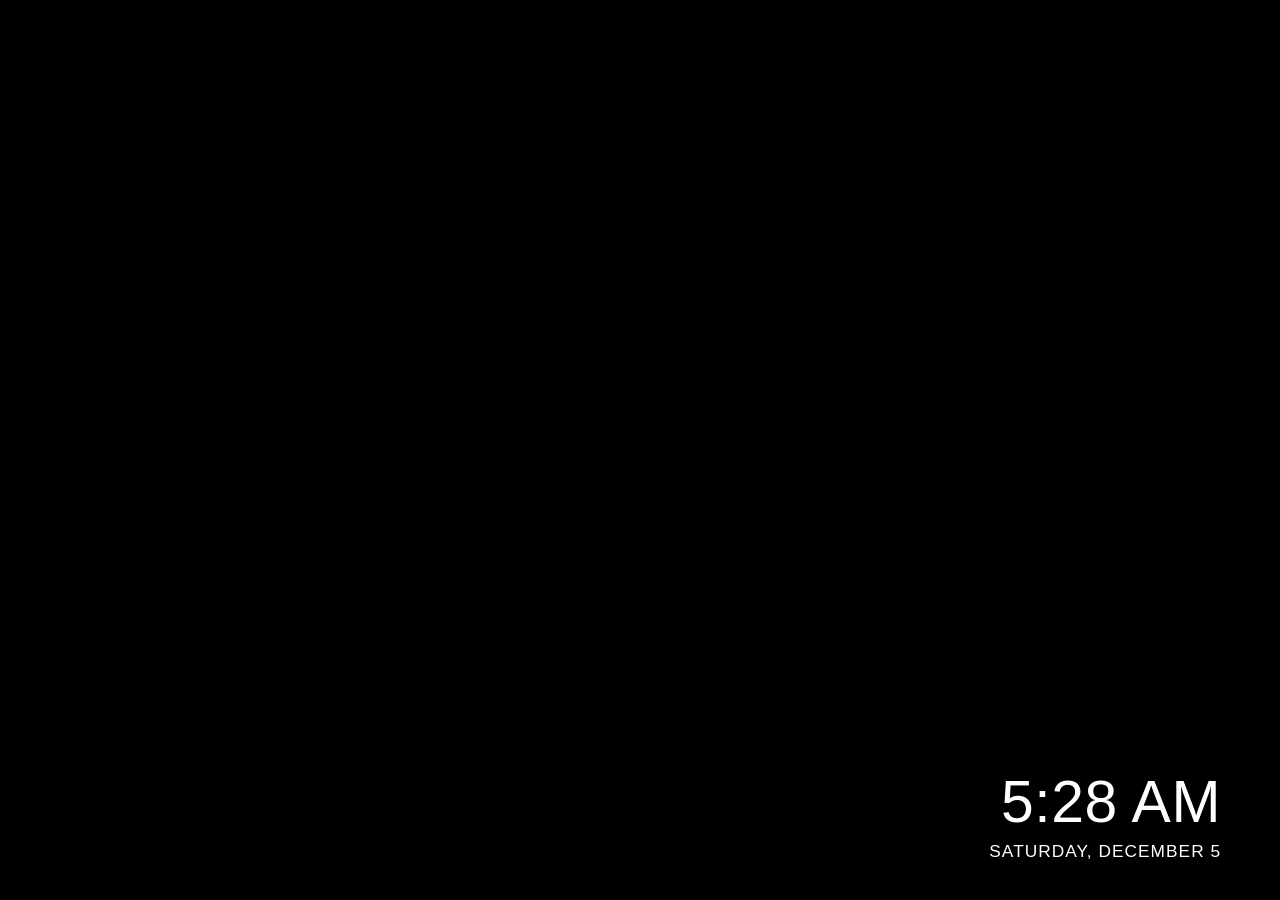
<file: screensaver/app/index.html>
<!doctype html>
<!-- CleanYourTV screen saver: replaces LG's screen saver app (docs/screensaver.md). Photos come from the wallpaper library through
     the service (GET /api/screensaver/photos: the photos as slides, a portrait photo paired with another; the pictures from
     /api/wallpapers/photo/..., a live source's current photo from /api/wallpapers/live/<add-on>, as on Home), with the clock and date in
     the corner, in one of two styles: Ken Burns (each photo slowly zooms and pans) or Classic (a cross-fade). With an add-on that
     provides films (Aerials, GET /api/screensaver/videos) it plays those instead, or a film and then a few photos in turn, with the
     place's name for a few seconds at the start of a film, and goes back to the photos when the films do not play.
     Written for the TV's Chromium 68 and up: ES5 style, only opacity and transform change. A full-screen layer is expensive on a 4K TV,
     so a photo is drawn into a canvas of 1920 x 1080 that the screen scales, and there are never more than two photo layers.
     The first key, click or touch closes the page and the app that was on screen comes back. -->
<html lang="en">
  <head>
    <meta charset="utf-8" />
    <meta name="viewport" content="width=device-width,initial-scale=1" />
    <title>CleanYourTV</title>
    <style>
      html,
      body {
        height: 100%;
        margin: 0;
        background: #000;
        overflow: hidden;
      }
      body {
        font-family: 'LG Smart UI', 'Helvetica Neue', Arial, sans-serif;
        color: #fff;
        cursor: none;
      }
      /* the photos: two canvases of 1920 x 1080 over the screen; the one that fades in is over the other */
      #p0,
      #p1 {
        position: fixed;
        left: 0;
        top: 0;
        width: 100vw;
        height: 100vh;
        opacity: 0;
        transition: opacity 1.4s linear;
        will-change: opacity, transform;
      }
      #p0.on,
      #p1.on {
        opacity: 1;
      }
      #p0.top,
      #p1.top {
        z-index: 1;
      }
      /* the film. webOS draws a <video> on a plane of its own under the page, through a hole in it: opacity does nothing to it there,
         and while it has no picture the hole shows the window underneath (Home). So it is never faded, and only shown while a film
         is on: the black veil above it does the fades */
      #v0 {
        position: fixed;
        left: 0;
        top: 0;
        width: 100%;
        height: 100%;
        object-fit: cover;
        background: #000;
        display: none;
        z-index: 2;
      }
      #v0.on {
        display: block;
      }
      /* black over the film (and the photos), drawn by the page, so it covers the video's hole: opaque from the start until the first
         picture, during every change of film, and when a film fails or stalls */
      #veil {
        position: fixed;
        left: 0;
        top: 0;
        right: 0;
        bottom: 0;
        background: #000;
        z-index: 3;
        opacity: 0;
        transition: opacity 0.8s ease-out;
        pointer-events: none;
      }
      #veil.on {
        opacity: 1;
        transition: opacity 0.6s ease-in;
      }
      #scrim,
      #place,
      #credit,
      #clock {
        z-index: 4;
      }
      /* the place, bottom left, for a few seconds at the start of a film */
      #place {
        position: fixed;
        left: 4.6vw;
        bottom: 4.6vh;
        max-width: 50vw;
        font-size: 1.6vw;
        font-weight: 300;
        letter-spacing: 0.06em;
        text-shadow: 0 1px 18px rgba(0, 0, 0, 0.6);
        opacity: 0;
        transition: opacity 1.2s linear;
      }
      #place.on {
        opacity: 1;
      }
      #scrim {
        position: fixed;
        left: 0;
        top: 0;
        right: 0;
        bottom: 0;
        background: radial-gradient(120% 90% at 50% 45%, rgba(0, 0, 0, 0) 45%, rgba(0, 0, 0, 0.42) 100%);
      }
      #clock {
        position: fixed;
        right: 4.6vw;
        bottom: 4.2vh;
        text-align: right;
        text-shadow: 0 1px 18px rgba(0, 0, 0, 0.55);
      }
      #time {
        font-size: 4.6vw;
        font-weight: 200;
        letter-spacing: 0.01em;
        line-height: 1.05;
      }
      /* the photographer's line, styled as Home's (#wpc in app/src/css/home.css) so it stays readable on a bright photo; in the left
         corner, as the clock has the right one */
      #credit {
        position: fixed;
        left: 40px;
        bottom: 24px;
        max-width: 900px;
        padding: 6px 14px;
        border-radius: 16px;
        background: rgba(0, 0, 0, 0.45);
        color: rgba(255, 255, 255, 0.85);
        font-size: 18px;
        white-space: nowrap;
        overflow: hidden;
        text-overflow: ellipsis;
        display: none;
      }
      #date {
        margin-top: 0.5em;
        font-size: 1.35vw;
        font-weight: 300;
        letter-spacing: 0.06em;
        text-transform: uppercase;
      }
    </style>
  </head>
  <body>
    <canvas id="p0" width="1920" height="1080"></canvas>
    <canvas id="p1" width="1920" height="1080"></canvas>
    <video id="v0" muted playsinline preload="auto"></video>
    <div id="veil" class="on"></div>
    <div id="scrim"></div>
    <div id="place"></div>
    <div id="credit"></div>
    <div id="clock">
      <div id="time"></div>
      <div id="date"></div>
    </div>
    <script>
      var API = 'http://127.0.0.1:8765';
      var started = false,
        closing = false,
        upAt = Date.now(),
        mode = 'photos'; /* photos, films, or both: a film, then a few photos */
      function el(id) {
        return document.getElementById(id);
      }

      /* the way out. It is defined first, so that a failure further down still leaves the remote working.
         The window receives a keydown of its own as it is opened (webOS delivers one with the launch), so for the first two
         seconds a key is not a way out: without that the page closed itself 0.3 s after the launch and was never seen. */
      function dismiss() {
        if (Date.now() - upAt < 2000) return;
        if (closing) return;
        closing = true;
        try {
          var x = new XMLHttpRequest();
          x.open('POST', API + '/api/screensaver/dismiss', true);
          x.send('{}');
        } catch (e) {}
        /* the service closes the page as well; these are the page's own ways out where one of them works */
        setTimeout(function () {
          try {
            window.close();
          } catch (e) {}
          try {
            webOSSystem.hide();
          } catch (e) {}
        }, 400);
      }
      document.addEventListener('keydown', dismiss, true);
      document.addEventListener('mousedown', dismiss, true);
      document.addEventListener('touchstart', dismiss, true);

      function get(url) {
        return new Promise(function (resolve) {
          var x = new XMLHttpRequest();
          x.open('GET', url, true);
          x.onload = function () {
            try {
              resolve(JSON.parse(x.responseText));
            } catch (e) {
              resolve({});
            }
          };
          x.onerror = x.ontimeout = function () {
            resolve({});
          };
          x.send();
        });
      }

      function shuffle(a) {
        for (var i = a.length - 1; i > 0; i--) {
          var j = Math.floor(Math.random() * (i + 1)),
            t = a[i];
          a[i] = a[j];
          a[j] = t;
        }
        return a;
      }

      /* where a photo of the library comes from, as on Home (app/src/js/wall.js): a file the service hands out (an upload u/<id>, a
         source add-on's photo s/<add-on>/<id>), or a live source (l/<add-on>, Unsplash) that the service asks for its current photo:
         {url, credit}, an address on the source's own server */
      function photoRequest(id) {
        /* a path on the service: a scene or the theme's wallpaper, which Home has instead of the library (helper/screensaver.js) */
        if (id.charAt(0) === '/') return { photo: API + id };
        /* the photo Home has now from that source; /api/wallpapers/live/ would hand out the next one and Home would skip it */
        if (id.slice(0, 2) === 'l/') return { live: API + '/api/screensaver/live/' + id.slice(2) };
        return { photo: API + '/api/wallpapers/photo/' + id };
      }
      /* end photoRequest */

      /* ---------- photos: slides of one landscape photo, two portrait photos side by side, or one portrait photo over a blurred copy
         of itself (the service pairs them, helper/screensaver.js slides()). The next slide is loaded and decoded while one shows, then
         drawn into the hidden canvas, which fades in over the other. Ken Burns: the canvas slowly zooms (1 to 1.12) and drifts over
         the slide's time and its fade (transform only); Classic: it stays still. ---------- */
      var W = 1920,
        H = 1080,
        GAP = 8;
      var C = [el('p0'), el('p1')],
        side = 0,
        slides = [],
        spos = 0,
        credits = {},
        every = 16,
        style = 'kenburns',
        timer = 0,
        shownKey = '',
        photosOn = false,
        live = false,
        mixed = false,
        refilling = false,
        ahead = null;
      /* the next slide; Wallpapers' own order (mixed) is a plan of the next photos, asked for again once it is used up (the last plan
         goes round meanwhile) */
      function nextSlide() {
        if (mixed && spos >= slides.length && !refilling) {
          refilling = true;
          get(API + '/api/screensaver/photos?cc=' + encodeURIComponent(country())).then(function (r) {
            refilling = false;
            if (r.mixed && r.slides && r.slides.length) {
              slides = r.slides;
              spos = 0;
            }
          });
        }
        return slides[spos++ % slides.length];
      }
      /* the library photos of a slide on screen, so the service's order goes on from them (Home too) */
      function report(slide) {
        if (!mixed || !slide) return;
        try {
          var x = new XMLHttpRequest();
          x.open('POST', API + '/api/screensaver/shown', true);
          x.setRequestHeader('Content-Type', 'application/json');
          x.send(JSON.stringify({ ids: slide.b ? [slide.a, slide.b] : [slide.a] }));
        } catch (e) {}
      }
      function picture(url) {
        return new Promise(function (ok, no) {
          var im = new Image();
          im.onload = function () {
            if (im.decode)
              im.decode().then(
                function () {
                  ok(im);
                },
                function () {
                  ok(im);
                }
              );
            else ok(im);
          };
          im.onerror = no;
          im.src = url;
        });
      }
      /* {url, credit} of a photo, or null (a live source with nothing now) */
      function addressOf(id) {
        var r = photoRequest(id);
        if (r.photo) return Promise.resolve({ url: r.photo, credit: credits[id] || '' });
        return get(r.live).then(function (j) {
          return j && j.url ? { url: j.url, credit: j.credit || '' } : null;
        });
      }
      /* a slide loaded and decoded: {slide, imgs, key, credit}, or null (it failed, or it is what is on screen already: a live
         source still on the same photo) */
      function prep(slide) {
        if (!slide) return Promise.resolve(null);
        var ids = slide.b ? [slide.a, slide.b] : [slide.a];
        return Promise.all(ids.map(addressOf))
          .then(function (us) {
            if (
              us.some(function (u) {
                return !u;
              })
            )
              return null;
            var key = us
              .map(function (u) {
                return u.url;
              })
              .join('|');
            if (key === shownKey) return null;
            return Promise.all(
              us.map(function (u) {
                return picture(u.url);
              })
            ).then(function (imgs) {
              return { slide: slide, imgs: imgs, key: key, credit: us[0].credit };
            });
          })
          .catch(function () {
            return null;
          });
      }
      /* the picture over the box x, y, w, h, its middle kept */
      function cover(g, im, x, y, w, h) {
        var k = Math.max(w / im.naturalWidth, h / im.naturalHeight),
          dw = im.naturalWidth * k,
          dh = im.naturalHeight * k;
        g.save();
        g.beginPath();
        g.rect(x, y, w, h);
        g.clip();
        g.drawImage(im, x + (w - dw) / 2, y + (h - dh) / 2, dw, dh);
        g.restore();
      }
      function render(cv, p) {
        var g = cv.getContext('2d'),
          im = p.imgs[0];
        g.fillStyle = '#000';
        g.fillRect(0, 0, W, H);
        if (p.slide.b) {
          /* two portrait photos, each in its half, a thin black line between them */
          var hw = (W - GAP) / 2;
          cover(g, im, 0, 0, hw, H);
          cover(g, p.imgs[1], W - hw, 0, hw, H);
        } else if (p.slide.portrait) {
          /* one portrait photo, whole, over a blurred and darkened copy of itself: drawn tiny, then scaled up (no filter) */
          var t = document.createElement('canvas');
          t.width = 64;
          t.height = 36;
          cover(t.getContext('2d'), im, 0, 0, 64, 36);
          g.drawImage(t, 0, 0, W, H);
          g.fillStyle = 'rgba(0,0,0,0.45)';
          g.fillRect(0, 0, W, H);
          var k = Math.min(W / im.naturalWidth, H / im.naturalHeight);
          g.drawImage(im, (W - im.naturalWidth * k) / 2, (H - im.naturalHeight * k) / 2, im.naturalWidth * k, im.naturalHeight * k);
        } else cover(g, im, 0, 0, W, H);
      }
      /* Ken Burns: from scale 1 to 1.12 (or back), moving toward (or from) a random point; the move never shows an edge, as it stays
         within the margin the scale gives. Two portrait photos drift less, as each fills only half the screen. */
      function motion(cv, slide, secs) {
        var fade = 'opacity 1.4s linear';
        cv.style.transition = fade;
        if (style !== 'kenburns') {
          cv.style.transform = '';
          return;
        }
        var big = slide.portrait ? 1.05 : 1.12,
          zin = Math.random() < 0.5,
          s0 = zin ? 1 : big,
          s1 = zin ? big : 1,
          a = Math.random() * 2 * Math.PI,
          reach = slide.portrait ? 0.5 : 0.9;
        var at = function (s, f) {
          var m = ((s - 1) / 2) * 100 * reach * f;
          return 'translate(' + (Math.cos(a) * m).toFixed(2) + '%,' + (Math.sin(a) * m * 0.7).toFixed(2) + '%) scale(' + s + ')';
        };
        cv.style.transform = at(s0, zin ? 0 : 1);
        void cv.offsetWidth; /* the start, before the move */
        cv.style.transition = fade + ', transform ' + (secs + 3) + 's linear';
        cv.style.transform = at(s1, zin ? 1 : 0);
      }
      function credit(text) {
        var c = el('credit');
        c.textContent = text || '';
        c.style.display = c.textContent ? 'block' : 'none';
      }
      function put(p) {
        var on = C[side],
          off = C[side ^ 1];
        side ^= 1;
        render(on, p);
        motion(on, p.slide, every);
        on.className = 'on top';
        off.className = 'on';
        setTimeout(function () {
          if (C[side ^ 1] !== off) off.className = ''; /* under the new photo once the fade is over */
        }, 1600);
        shownKey = p.key;
        credit(p.credit);
        report(p.slide);
      }
      /* the next slide on screen (decoded ahead while the last one showed); a slide that fails is passed over, up to the whole list
         while nothing shows yet. shown(drawn) is called once it is on screen, or nothing could be shown */
      function nextPhoto(shown, tries) {
        if (!slides.length) {
          if (shown) shown(false);
          return;
        }
        var p = ahead || prep(nextSlide());
        ahead = null;
        p.then(function (x) {
          if (!photosOn) return;
          if (x) put(x);
          else if (!shownKey && (tries || 0) < slides.length) return nextPhoto(shown, (tries || 0) + 1);
          if (shown) shown(!!x);
          if (slides.length > 1 || live) ahead = prep(nextSlide());
        });
      }
      function startPhotos() {
        mode = 'photos';
        veil(false);
        photosOn = true;
        clearInterval(timer);
        nextPhoto();
        /* one photo stays; a live source alone is asked again, so the saver follows Home when the source moves on */
        if (slides.length > 1 || live) timer = setInterval(nextPhoto, Math.max(10, every) * 1000);
      }
      /* Both: n photos between two films. shown() once the first one is on screen (under the film), over() when the last one has had
         its time */
      function interlude(n, shown, over) {
        photosOn = true;
        clearInterval(timer);
        var k = 1;
        nextPhoto(function () {
          shown();
        });
        timer = setInterval(
          function () {
            if (k >= n) {
              clearInterval(timer);
              photosOn = false;
              return over();
            }
            k++;
            nextPhoto();
          },
          Math.max(10, every) * 1000
        );
      }
      function usePhotos(r) {
        credits = r.credits || {};
        if (typeof r.every === 'number') every = r.every;
        if (r.style === 'classic' || r.style === 'kenburns') style = r.style;
        slides =
          r.slides ||
          shuffle((r.photos || []).slice()).map(function (id) {
            return { a: id };
          });
        spos = 0;
        ahead = null;
        mixed = !!r.mixed;
        live = slides.some(function (s) {
          return s.a.slice(0, 2) === 'l/';
        });
      }

      function pad(n) {
        return (n < 10 ? '0' : '') + n;
      }
      /* the time and the date in Home's language and clock format (app/src/js/clock.js): the Language setting from the service, else
         the TV's own locale; the Clock setting (auto: the language's own way, 12 or 24 hours) */
      var LOC = (window.webOSSystem && webOSSystem.locale) || navigator.language || 'en-GB',
        CLOCK = 'auto';
      function useClock(r) {
        if (r && r.lang) LOC = r.lang;
        if (r && (r.clock === '12' || r.clock === '24' || r.clock === 'auto')) CLOCK = r.clock;
        tickClock();
      }
      function tickClock() {
        var d = new Date(),
          o = { hour: 'numeric', minute: '2-digit' };
        if (CLOCK === '24') o.hourCycle = 'h23';
        else if (CLOCK === '12') o.hourCycle = 'h12';
        try {
          el('time').textContent = d.toLocaleTimeString(LOC, o);
          el('date').textContent = d.toLocaleDateString(LOC, { weekday: 'long', day: 'numeric', month: 'long' });
        } catch (e) {
          el('time').textContent = pad(d.getHours()) + ':' + pad(d.getMinutes());
          el('date').textContent = pad(d.getDate()) + '.' + pad(d.getMonth() + 1) + '.' + d.getFullYear();
        }
      }

      /* the TV's country, as the launcher works it out for the scenes of an add-on (app/src/js/scenes.js) */
      function country() {
        var c = '';
        try {
          var w = window.webOSSystem && window.webOSSystem.country ? window.webOSSystem : window.PalmSystem;
          var j = w && w.country ? (typeof w.country === 'string' ? JSON.parse(w.country) : w.country) : null;
          c = (j && (j.smartServiceCountry || j.country)) || '';
        } catch (e) {}
        if (!c) {
          var m = /[-_]([A-Za-z]{2,3})$/.exec((window.webOSSystem && window.webOSSystem.locale) || navigator.language || '');
          c = m ? m[1] : '';
        }
        return String(c).toUpperCase();
      }

      /* ---------- films from an add-on (Aerials), one at a time (two 4K films at once are more than these TVs decode). A change of
         film: the black veil fades in over the last second of the film, the next film starts behind it, and the veil fades out once
         that one has drawn its first pictures. The video itself is never faded (see #v0). A film that does not play, or stops
         moving for half a minute, is passed over behind the veil; three in a row, and the photos come back. Both: when a film ends,
         a few photos show before the next film. */
      var PHOTOS_BETWEEN = 3;
      var films = [],
        fpos = 0,
        V = el('v0'),
        playing = false,
        busy = false,
        fails = 0,
        moved = 0,
        filmsOn = false,
        watch = 0,
        placeT = 0;
      function veil(on) {
        el('veil').className = on ? 'on' : '';
      }
      function stopFilm() {
        V.onplaying = V.onerror = V.ontimeupdate = V.onended = null;
        playing = false;
        try {
          V.pause();
        } catch (e) {}
        V.removeAttribute('src');
        try {
          V.load(); /* lets the decoder go */
        } catch (e) {}
        V.className = '';
      }
      function showPlace(t) {
        var p = el('place');
        clearTimeout(placeT);
        p.textContent = t || '';
        p.className = t ? 'on' : '';
        placeT = setTimeout(function () {
          p.className = '';
        }, 7000);
      }
      /* the film, behind the veil: ok once it plays, no when it fails or has not started after 20 seconds */
      function playFilm(f, ok, no) {
        var over = false,
          t = setTimeout(function () {
            end(no);
          }, 20000);
        function end(fn) {
          if (over) return;
          over = true;
          clearTimeout(t);
          V.onplaying = V.onerror = null;
          fn();
        }
        V._near = false;
        V.muted = true;
        V.className = 'on';
        V.onplaying = function () {
          end(ok);
        };
        V.onerror = function () {
          end(no);
        };
        V.src = f.url;
        try {
          var p = V.play();
          if (p && p.catch) p.catch(function () {});
        } catch (e) {}
      }
      /* the veil goes away once the film has drawn a picture or two, so the hole never shows anything but the film */
      function shown(f) {
        requestAnimationFrame(function () {
          requestAnimationFrame(function () {
            playing = true;
            fails = 0;
            busy = false;
            moved = Date.now();
            /* the photo layers are not drawn under a film (a full-screen layer costs the TV) */
            photosOn = false;
            clearInterval(timer);
            C[0].className = C[1].className = '';
            shownKey = '';
            veil(false);
            showPlace(f.title);
            V.ontimeupdate = function () {
              moved = Date.now();
              var left = V.duration - V.currentTime;
              if (!V._near && left >= 0 && left < 1.2) {
                V._near = true;
                advance();
              }
            };
            V.onended = V.onerror = function () {
              advance();
            };
          });
        });
      }
      /* the end of a film is near (or it ended, failed or stalled), or the photos between two films have had their time: the veil
         comes over everything, and behind it the next film starts, or in Both a few photos first */
      function advance() {
        if (busy || !filmsOn) return;
        busy = true;
        veil(true);
        setTimeout(function () {
          var had = playing;
          stopFilm();
          if (mode === 'both' && had)
            return interlude(
              PHOTOS_BETWEEN,
              function () {
                veil(false);
                busy = false;
              },
              advance
            );
          var f = films[fpos++ % films.length];
          playFilm(
            f,
            function () {
              shown(f);
            },
            function () {
              stopFilm();
              busy = false;
              if (++fails >= 3) toPhotos();
              else advance();
            }
          );
        }, 650);
      }
      /* a film that names the decoder it needs (Aerials' 240 fps films) plays only where the TV says it decodes that */
      function playable(f) {
        if (!f.type) return true;
        try {
          if (window.MediaSource && MediaSource.isTypeSupported) return MediaSource.isTypeSupported(f.type);
          return V.canPlayType(f.type) === 'probably';
        } catch (e) {
          return false;
        }
      }
      function startFilms(list) {
        filmsOn = true;
        films = shuffle(list.slice());
        fpos = 0;
        advance();
        /* a film that stops moving for half a minute (the network) is passed over */
        watch = setInterval(function () {
          if (filmsOn && !busy && playing && Date.now() - moved > 30000) advance();
        }, 5000);
      }
      function toPhotos() {
        filmsOn = false;
        clearInterval(watch);
        stopFilm();
        showPlace('');
        startPhotos();
      }

      /* the photos (and what to show); a reply without them (the service failed or is still starting after a boot) is asked again
         every 5 seconds, and the films play meanwhile when an add-on has them, so the page is never left black */
      function load(first, tries) {
        return get(API + '/api/screensaver/photos?cc=' + encodeURIComponent(country())).then(function (r) {
          if (!r || !r.show) {
            if (!first) return;
            var again = function () {
              if ((tries || 0) < 60)
                setTimeout(function () {
                  load(true, (tries || 0) + 1);
                }, 5000);
            };
            if (mode === 'films') return;
            return get(API + '/api/screensaver/videos').then(function (v) {
              var list = ((v && v.videos) || []).filter(playable);
              if (!list.length) return again();
              mode = 'films';
              startFilms(list);
            });
          }
          useClock(r);
          usePhotos(r);
          if (!first) {
            if (mode === 'photos') startPhotos();
            return;
          }
          var show = r.show || 'photos';
          if (show === 'photos') return startPhotos();
          get(API + '/api/screensaver/videos').then(function (v) {
            var list = ((v && v.videos) || []).filter(playable);
            if (!list.length) return startPhotos();
            mode = show === 'both' && slides.length ? 'both' : 'films';
            startFilms(list);
          });
        });
      }

      function begin() {
        if (started) return;
        started = true;
        tickClock();
        setInterval(tickClock, 10000);
        load(true);
        /* the library changes (photos uploaded from the phone): read it again every ten minutes */
        setInterval(function () {
          if (mode !== 'films') load(false);
        }, 600000);
      }

      /* keep the screen dark until the page is ready, then fade in the first photo; never stay on top of the system:
         when the TV goes to standby or another app takes the screen, the page closes itself (the standby flow waits for it otherwise) */
      document.addEventListener('visibilitychange', function () {
        if (document.hidden) dismiss();
        else begin();
      });
      begin();
    </script>
  </body>
</html>
</file>
